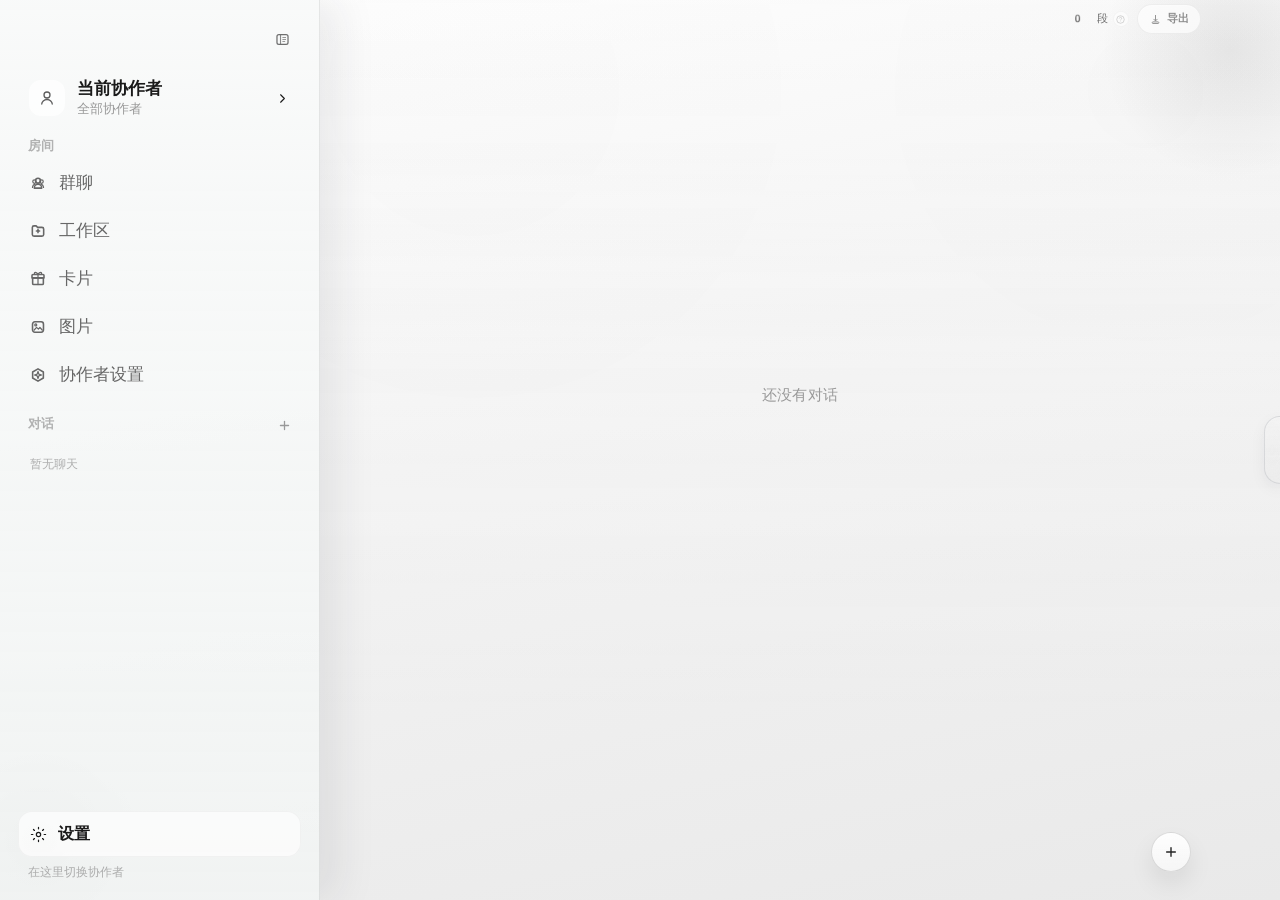
<file: scripts/www/index.html>
<!doctype html>
<html lang="zh-CN">
  <head>
    <meta charset="UTF-8" />
    <meta name="viewport" content="width=device-width, initial-scale=1.0, maximum-scale=1.0, user-scalable=no, viewport-fit=cover" />
    <meta name="application-name" content="Polaris" />
    <meta name="description" content="Polaris 是一个能和 AI 对话，也会陪你一起长出样子的房间。" />
    <meta name="theme-color" content="#ffffff" />
    <meta property="og:site_name" content="Polaris" />
    <meta property="og:title" content="Polaris" />
    <meta property="og:description" content="一个能和 AI 对话，也会陪你一起长出样子的房间。" />
    <meta property="og:type" content="website" />
    <meta property="og:image:type" content="image/png" />
    <meta property="og:image:width" content="512" />
    <meta property="og:image:height" content="512" />
    <meta property="og:image:alt" content="Polaris 北极星图标" />
    <meta name="twitter:card" content="summary" />
    <meta name="twitter:title" content="Polaris" />
    <meta name="twitter:description" content="一个能和 AI 对话，也会陪你一起长出样子的房间。" />
    <meta name="apple-mobile-web-app-capable" content="yes" />
    <meta name="apple-mobile-web-app-status-bar-style" content="black-translucent" />
    <meta name="apple-mobile-web-app-title" content="Polaris" />
    <script>
      (() => {
        const storageKey = 'polaris-appearance-preference';
        const darkThemeColor = '#090b14';
        const lightThemeColor = '#ffffff';
        const readSystemAppearance = () => {
          if (typeof window.matchMedia !== 'function') return 'light';
          return window.matchMedia('(prefers-color-scheme: dark)').matches ? 'dark' : 'light';
        };

        let preference = 'system';
        try {
          const storedPreference = window.localStorage.getItem(storageKey);
          if (storedPreference === 'light' || storedPreference === 'dark' || storedPreference === 'system') {
            preference = storedPreference;
          }
        } catch {
          preference = 'system';
        }

        const resolvedAppearance = preference === 'system' ? readSystemAppearance() : preference;
        const root = document.documentElement;
        root.dataset.polarisAppearance = resolvedAppearance;
        root.dataset.polarisAppearancePreference = preference;
        root.style.colorScheme = resolvedAppearance;

        const themeColor = document.head.querySelector('meta[name="theme-color"]');
        if (themeColor) {
          themeColor.setAttribute('content', resolvedAppearance === 'dark' ? darkThemeColor : lightThemeColor);
        }
      })();
    </script>
    <style>
      :root {
        color-scheme: light;
        --polaris-boot-bg: #ffffff;
        --polaris-boot-star-aura: radial-gradient(circle, rgba(142, 223, 255, 0.22), rgba(216, 185, 255, 0.12) 44%, rgba(246, 167, 207, 0) 72%);
        --polaris-boot-star: linear-gradient(135deg, #8edfff 0%, #aeb8ff 32%, #dec2ff 55%, #f5c3d5 74%, #f5d79a 100%);
        --polaris-boot-star-shadow: drop-shadow(0 0 14px rgba(174, 184, 255, 0.42));
      }

      @media (prefers-color-scheme: dark) {
        :root {
          color-scheme: dark;
          --polaris-boot-bg: #090b14;
          --polaris-boot-star-aura: radial-gradient(circle, rgba(142, 223, 255, 0.18), rgba(216, 185, 255, 0.12) 44%, rgba(246, 167, 207, 0) 72%);
          --polaris-boot-star: linear-gradient(135deg, #87e0ff 0%, #9aa8ff 32%, #c7a7ff 55%, #f0a5c6 74%, #f2cb82 100%);
          --polaris-boot-star-shadow: drop-shadow(0 0 18px rgba(142, 223, 255, 0.34));
        }
      }

      html[data-polaris-appearance='light'] {
        color-scheme: light;
        --polaris-boot-bg: #ffffff;
        --polaris-boot-star-aura: radial-gradient(circle, rgba(142, 223, 255, 0.22), rgba(216, 185, 255, 0.12) 44%, rgba(246, 167, 207, 0) 72%);
        --polaris-boot-star: linear-gradient(135deg, #8edfff 0%, #aeb8ff 32%, #dec2ff 55%, #f5c3d5 74%, #f5d79a 100%);
        --polaris-boot-star-shadow: drop-shadow(0 0 14px rgba(174, 184, 255, 0.42));
      }

      html[data-polaris-appearance='dark'] {
        color-scheme: dark;
        --polaris-boot-bg: #090b14;
        --polaris-boot-star-aura: radial-gradient(circle, rgba(142, 223, 255, 0.18), rgba(216, 185, 255, 0.12) 44%, rgba(246, 167, 207, 0) 72%);
        --polaris-boot-star: linear-gradient(135deg, #87e0ff 0%, #9aa8ff 32%, #c7a7ff 55%, #f0a5c6 74%, #f2cb82 100%);
        --polaris-boot-star-shadow: drop-shadow(0 0 18px rgba(142, 223, 255, 0.34));
      }

      html,
      body,
      #root {
        background-color: var(--polaris-boot-bg);
      }

      body {
        margin: 0;
        overflow: hidden;
      }

      #root:empty {
        position: relative;
        min-height: 100vh;
        min-height: 100dvh;
        background: var(--polaris-boot-bg);
      }

      #root:empty::before,
      #root:empty::after {
        content: "";
        position: fixed;
        left: 50%;
        top: 50%;
        pointer-events: none;
      }

      #root:empty::before {
        width: 48px;
        height: 48px;
        margin: -24px 0 0 -24px;
        border-radius: 999px;
        background: var(--polaris-boot-star-aura);
        animation: startupStarBreath 1.8s ease-in-out infinite;
      }

      #root:empty::after {
        width: 36px;
        height: 36px;
        margin: -18px 0 0 -18px;
        background: var(--polaris-boot-star);
        clip-path: polygon(50% 16.67%, 57.5% 42.5%, 83.33% 50%, 57.5% 57.5%, 50% 83.33%, 42.5% 57.5%, 16.67% 50%, 42.5% 42.5%);
        filter: var(--polaris-boot-star-shadow);
        animation: startupStarTurn 1.8s cubic-bezier(0.62, 0, 0.16, 1) infinite;
      }

      @keyframes startupStarTurn {
        0% { transform: rotate(0deg) scale(0.92); opacity: 0.78; }
        14% { opacity: 1; }
        58% { transform: rotate(360deg) scale(1); opacity: 1; }
        76% { transform: rotate(360deg) scale(0.94); opacity: 0.86; }
        100% { transform: rotate(360deg) scale(0.92); opacity: 0.78; }
      }

      @keyframes startupStarBreath {
        0%, 100% { transform: scale(0.78); opacity: 0.42; }
        48% { transform: scale(1.18); opacity: 0.78; }
      }
    </style>
    <link rel="manifest" href="/manifest.webmanifest" />
    <link rel="icon" href="./icons/polaris-icon-192.png" type="image/png" />
    <link rel="apple-touch-icon" href="/icons/apple-touch-icon.png" />
    <title>Polaris</title>
    <script type="module" crossorigin src="./assets/main-FY9r4qey.js"></script>
    <link rel="modulepreload" crossorigin href="./assets/react-core-BkuJ9LF5.js">
    <link rel="modulepreload" crossorigin href="./assets/zip-Cic8An_B.js">
    <link rel="modulepreload" crossorigin href="./assets/capacitor-Djb4aT-V.js">
    <link rel="modulepreload" crossorigin href="./assets/assetStore-4hemb2Yh.js">
    <link rel="stylesheet" crossorigin href="./assets/main-Bf3Sm6ze.css">
  </head>
  <body>
    <div id="root"></div>
  </body>
</html>
</file>
